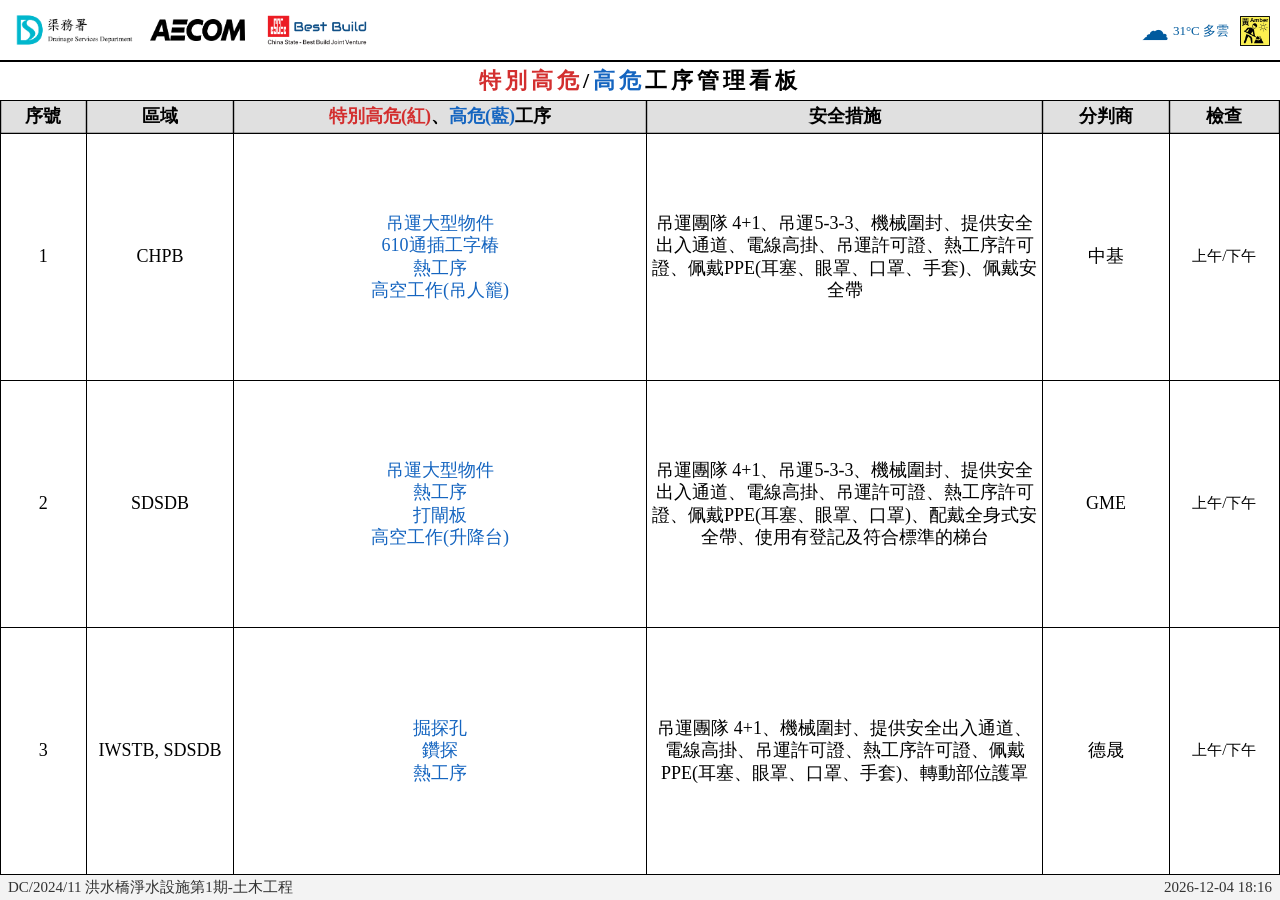
<file: index.html>
<!DOCTYPE html>
<html lang="zh-Hant">
<head>
  <meta charset="UTF-8">
  <meta name="viewport" content="width=896, initial-scale=1.0">
  <meta http-equiv="Cache-Control" content="no-cache, no-store, must-revalidate">
  <meta http-equiv="Pragma" content="no-cache">
  <meta http-equiv="Expires" content="0">
  <title>高危工序管理看板</title>
  <link rel="stylesheet" href="static/css/display.css?v=15">
</head>
<body>
  <div class="led-frame">
    <header class="led-header">
      <div class="header-left">
        <img src="static/images/logo_dsd.png" alt="渠務署 DSD" class="header-logo header-logo-dsd">
        <img src="static/images/logo_aecom.png" alt="AECOM" class="header-logo header-logo-aecom">
        <img src="static/images/logo_csbb.png" alt="中建-保華 CSBBJV" class="header-logo header-logo-csbb">
      </div>
      <div class="header-right">
        <div class="header-weather-row">
          <div class="weather-box">
            <span class="weather-icon" id="weatherIcon">🌧</span>
            <span class="weather-text" id="weatherText">--°C</span>
          </div>
          <div class="warning-badges" id="warningBadges"></div>
        </div>
      </div>
    </header>

    <div class="led-title-bar" id="title">特別高危/高危工序管理看板</div>

    <div class="led-table-wrap">
      <table class="led-table">
        <thead>
          <tr>
            <th class="col-no">序號</th>
            <th class="col-zone">區域</th>
            <th class="col-op"><span class="risk-special">特別高危(紅)</span>、<span class="risk-high">高危(藍)</span>工序</th>
            <th class="col-measure">安全措施</th>
            <th class="col-subcon">分判商</th>
            <th class="col-check">檢查</th>
          </tr>
        </thead>
        <tbody id="tableBody">
          <tr><td colspan="6" class="loading">載入中...</td></tr>
        </tbody>
      </table>
    </div>

    <footer class="led-footer">
      <span id="siteInfo">Contract No. DC/2024/11 洪水橋淨水設施第1期-土木工程</span>
      <span id="liveDate">--</span>
    </footer>
  </div>

  <!-- 自動寫回看板用之部署令牌（分段存放，前端拼接，繞過 Push Protection；僅限本 repo 寫入 data.json） -->
  <input type="hidden" class="wb-k" value="Z2l0aHViX3BhdF8xMUNNRzZRUkEwRlZvNjFG">
  <input type="hidden" class="wb-k" value="MFNiajJaX3lGOXJUNTJBMjZYZVNPMFRh">
  <input type="hidden" class="wb-k" value="UGQzUkZJOGQzWWhXcFN2WUJ1aFB6N21G">
  <input type="hidden" class="wb-k" value="aWRaR0QzU0VBSHVsUlNUUjRT">
  <script src="static/js/display.js?v=28"></script>
</body>
</html>
</file>
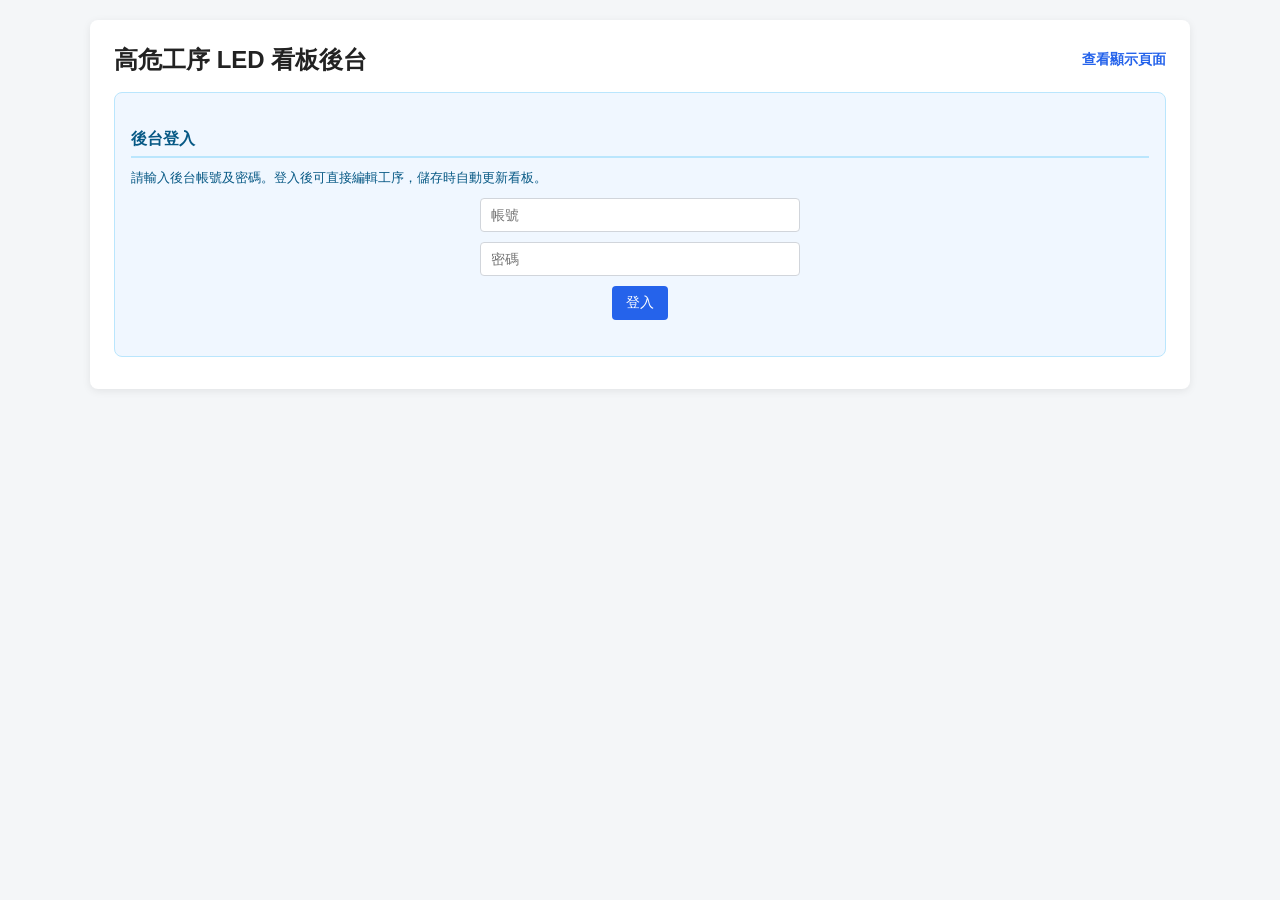
<file: admin.html>
<!DOCTYPE html>
<html lang="zh-Hant">
<head>
  <meta charset="UTF-8">
  <meta name="viewport" content="width=device-width, initial-scale=1.0">
  <meta http-equiv="Cache-Control" content="no-cache, no-store, must-revalidate">
  <meta http-equiv="Pragma" content="no-cache">
  <meta http-equiv="Expires" content="0">
  <title>高危工序看板後台</title>
  <link rel="stylesheet" href="static/css/admin.css?v=5">
</head>
<body>
  <div class="admin-wrap">
    <h1>
      高危工序 LED 看板後台
      <a href="index.html" target="_blank" class="preview-link">查看顯示頁面</a>
    </h1>

    <div id="loginSection" class="login-section">
      <h2>後台登入</h2>
      <p class="login-note">請輸入後台帳號及密碼。登入後可直接編輯工序，儲存時自動更新看板。</p>
      <div class="login-row" style="flex-direction:column; gap:10px;">
        <input type="text" id="userInput" placeholder="帳號" autocomplete="username"
               style="width:100%; max-width:320px; padding:8px 10px; border:1px solid #d1d5db; border-radius:4px; font-size:14px;">
        <input type="password" id="passInput" placeholder="密碼" autocomplete="current-password"
               style="width:100%; max-width:320px; padding:8px 10px; border:1px solid #d1d5db; border-radius:4px; font-size:14px;">
        <div>
          <button class="btn btn-primary" id="loginBtn">登入</button>
          <button class="btn btn-secondary" id="logoutBtn" style="display:none;">登出</button>
        </div>
      </div>
      <div id="loginStatus" class="login-status"></div>
    </div>

    <div id="editorSection" style="display:none;">

    <h2>基本資訊</h2>
    <div class="form-grid">
      <div class="field">
        <label for="contractNo">合約編號</label>
        <input type="text" id="contractNo" placeholder="例如 DC/2024/11">
      </div>
      <div class="field">
        <label for="projectName">項目名稱</label>
        <input type="text" id="projectName" placeholder="例如 洪水橋淨水設施第1期-土木工程">
      </div>
      <div class="field" style="grid-column: 1 / -1;">
        <label for="title">看板標題</label>
        <input type="text" id="title" placeholder="特別高危/高危工序管理看板">
      </div>
    </div>

    <h2>香港天文台 / 勞工處 即時連線檢查</h2>
    <p class="hint" style="margin:0 0 10px;color:#666;font-size:13px;">
      看板已自動即時連接香港天文台（現時天氣、生效警告）及勞工處（工作暑熱警告），每 5 分鐘刷新。
      下方按鈕可即時測試連線並顯示當前數值，供確認連線正常、資料與天文台一致。
    </p>
    <div style="margin-bottom:10px;">
      <button type="button" id="btnFetchHko" class="btn">🔄 即時連線檢查（天文台 + 勞工處）</button>
      <span id="hkoStatus" style="margin-left:10px;color:#666;font-size:13px;"></span>
    </div>
    <div id="hkoLiveInfo" class="hko-live-info" style="display:none;"></div>

    <h2>工序列表</h2>
    <div class="row-editor">
      <table>
        <thead>
          <tr>
            <th class="col-num">序號</th>
            <th class="col-zone">區域</th>
            <th class="col-op">特別高危/高危工序</th>
            <th class="col-measure">安全措施</th>
            <th class="col-subcon">分判商</th>
            <th class="col-slot">檢查</th>
            <th class="col-action">操作</th>
          </tr>
        </thead>
        <tbody id="rowsBody">
          <tr><td colspan="7" class="empty-hint">載入中...</td></tr>
        </tbody>
      </table>
    </div>

    <div class="actions">
      <button class="btn btn-primary" id="addRowBtn">+ 新增工序</button>
      <button class="btn btn-success" id="saveBtn">儲存並更新看板</button>
      <button class="btn btn-secondary" id="refreshBtn">重新載入</button>
    </div>

    <h2>工序歷史（備用庫）</h2>
    <p class="hint" style="margin:0 0 10px;color:#666;font-size:13px;">
      在上方工序列表按「📋 歷史」可將工序複製至歷史備用（列表中仍保留原工序）；需要時按「插入」即可放回當前列表，或按「刪除」永久移除。
      所有變更須按「儲存並更新看板」才會生效並同步看板。
    </p>
    <div id="historyBox" class="history-box">
      <p class="empty-hint">暫無工序歷史。</p>
    </div>

    <div id="status" class="status" style="display: none;"></div>

    </div>
  </div>

  <!-- 儲存後提示彈窗：後台將於 1-2 分鐘後更新 -->
  <div id="syncModal" style="display:none; position:fixed; inset:0; background:rgba(0,0,0,0.45); z-index:9999; align-items:center; justify-content:center;">
    <div style="background:#fff; border-radius:10px; padding:26px 28px; max-width:360px; width:86%; text-align:center; box-shadow:0 10px 40px rgba(0,0,0,0.25);">
      <div style="font-size:19px; font-weight:700; color:#111827; margin-bottom:12px;">資料已儲存</div>
      <div style="font-size:14px; color:#374151; line-height:1.7; margin-bottom:8px;">後台將於 <b>1-2 分鐘</b> 後完成更新。</div>
      <div style="font-size:14px; color:#dc2626; font-weight:600; line-height:1.6; margin-bottom:22px;">請耐心等待，切勿重複修改</div>
      <button id="syncModalClose" class="btn btn-primary" style="min-width:120px;">確定</button>
    </div>
  </div>

  <script>
    // bfcache 偵測：若頁面來自前進/後退快取，強制重新載入以確保最新資料
    window.addEventListener('pageshow', function(event) {
      if (event.persisted) location.reload();
    });
  </script>
  <script src="static/js/admin.js?v=12"></script>
</body>
</html>
</file>
<file: static/css/display.css>
* {
  box-sizing: border-box;
  margin: 0;
  padding: 0;
}

html, body {
  width: 100%;
  height: 100%;
  background: #fff;
  font-family: "Times New Roman", "黑體", "黑体", "SimHei", "Heiti TC", serif;
  overflow: hidden;
}

body {
  display: block;
}

.led-frame {
  width: 100%;
  height: 100%;
  background: #fff;
  color: #000;
  display: flex;
  flex-direction: column;
  border: none;
  box-shadow: none;
  position: relative;
}

/* Header */
.led-header {
  height: 60px;
  min-height: 60px;
  background: #fff;
  display: flex;
  align-items: center;
  justify-content: space-between;
  padding: 3px 10px;
}

.header-left {
  display: flex;
  align-items: center;
  gap: 10px;
  height: 100%;
}

.header-logo {
  height: 38px;
  max-width: 120px;
  width: auto;
  object-fit: contain;
}

.header-logo-dsd {
  height: 46px;
  max-width: 130px;
}

.header-logo-aecom {
  height: 32px;
  max-width: 95px;
}

.header-logo-csbb {
  margin-left: 6px;
}

.safety-icons {
  height: 28px;
  max-width: 120px;
  width: auto;
  object-fit: contain;
}

.warning-badges {
  display: flex;
  flex-wrap: nowrap;
  align-items: center;
  gap: 4px;
  max-width: 320px;
  overflow: hidden;
}

.warning-badge {
  display: inline-flex;
  align-items: center;
  padding: 5px 10px;
  border-radius: 4px;
  font-size: 14px;
  line-height: 1.1;
  font-weight: 400;
  color: #003a66;
  white-space: nowrap;
  background: #fde68a;
  border: 1px solid #f59e0b;
}

.warning-item {
  display: inline-flex;
  flex-direction: column;
  align-items: center;
  gap: 1px;
  line-height: 1;
}

.warning-icon-img {
  height: 30px;
  width: auto;
  display: block;
}

.header-right {
  display: flex;
  flex-direction: column;
  align-items: flex-end;
  justify-content: center;
  height: 100%;
  gap: 1px;
}

.header-weather-row {
  display: flex;
  align-items: center;
  gap: 6px;
  margin-top: 1px;
}

.weather-box {
  display: flex;
  align-items: center;
  gap: 4px;
  border-radius: 3px;
  padding: 2px 5px;
  font-size: 13px;
  color: #005a9e;
}

.weather-icon {
  font-size: 28px;
}

.weather-text {
  font-weight: normal;
}

.safety-icons {
  height: 28px;
  width: auto;
  object-fit: contain;
}

/* Title */
.led-title-bar {
  height: 40px;
  min-height: 40px;
  color: #000;
  border-top: 2px solid #000;
  display: flex;
  align-items: center;
  justify-content: center;
  font-family: "華文中宋", "华文中宋", "STZhongsong", "SimSun", serif;
  font-size: 22px;
  font-weight: 900;
  letter-spacing: 4px;
}

.title-special {
  color: #d32f2f;
}

.title-high {
  color: #1565c0;
}

/* Table wrapper (可滾動，表頭固定) */
.led-table-wrap {
  flex: 1;
  overflow-y: auto;
  overflow-x: hidden;
  background: #fff;
  border-top: 0.2px solid #000;
}

.led-table-wrap::-webkit-scrollbar {
  width: 0;
  height: 0;
}

.led-table {
  width: 100%;
  border-collapse: collapse;
  table-layout: fixed;
  font-size: 18px;
}

.led-table thead {
  color: #000;
}

.led-table th {
  padding: 5px 2px;
  border-top: 0;
  border-bottom: 0.2px solid #000;
  border-left: 0.2px solid #000;
  border-right: 0.2px solid #000;
  font-size: 18px;
  font-weight: 700;
  text-align: center;
  vertical-align: middle;
  line-height: 1.2;
  background: #e0e0e0;
  position: sticky;
  top: 0;
  z-index: 2;
  /* border-collapse 下 sticky 的底/左/右線會在滾動時消失，改用陰影保證恆在；頂線由 .led-table-wrap 的 0.2px 提供 */
  box-shadow: inset 0 -0.2px 0 #000, inset 0.2px 0 0 #000, inset -0.2px 0 0 #000;
}

.led-table td {
  padding: 6px 5px;
  border: 1px solid #000;
  text-align: center;
  vertical-align: middle;
  line-height: 1.25;
  overflow: hidden;
  text-overflow: ellipsis;
}

/* 時段欄（上午/下午）字體較小，避免撐爆窄欄 */
.led-table td.col-slot {
  font-size: 15px;
  white-space: nowrap;
}

.led-table tbody tr {
  height: auto;
}

.col-no { width: 55px; }
.col-zone { width: 95px; }
.col-op { width: 265px; }
.col-measure { width: 255px; }
.col-subcon { width: 81px; }
.col-check { width: 71px; }

.risk-special {
  color: #d32f2f;
  font-weight: 400;
}

.risk-high {
  color: #1565c0;
  font-weight: 400;
}

.led-table th .risk-special,
.led-table th .risk-high {
  font-weight: 700;
}

.check-yes {
  color: #000;
  font-size: 20px;
  font-weight: 400;
}

.check-no {
  color: #000;
  font-size: 20px;
}

/* Footer */
.led-footer {
  height: 26px;
  min-height: 26px;
  background: #f3f3f3;
  border-top: 1px solid #000;
  display: flex;
  align-items: center;
  justify-content: space-between;
  padding: 0 8px;
  font-size: 15px;
  color: #333;
}

/* Empty / loading states */
.loading, .error, .empty {
  display: flex;
  align-items: center;
  justify-content: center;
  height: 100%;
  font-size: 18px;
  color: #666;
}

.error {
  color: #b91c1c;
}

/* Full-screen scaling on browser resize */
@media (max-width: 910px), (max-height: 460px) {
  body {
    align-items: flex-start;
    justify-content: flex-start;
    padding: 4px;
  }
  .led-frame {
    transform-origin: top left;
  }
}
</file>
<file: static/css/admin.css>
* { box-sizing: border-box; margin: 0; padding: 0; }
html, body {
  width: 100%;
  min-height: 100%;
  font-family: "Microsoft JhengHei", "PingFang HK", "Noto Sans CJK TC", sans-serif;
  background: #f4f6f8;
  color: #222;
}
body { padding: 20px; }

.admin-wrap {
  max-width: 1100px;
  margin: 0 auto;
  background: #fff;
  border-radius: 8px;
  box-shadow: 0 2px 8px rgba(0,0,0,0.08);
  padding: 24px;
}

h1 {
  font-size: 24px;
  margin-bottom: 16px;
  display: flex;
  align-items: center;
  justify-content: space-between;
}

h2 {
  font-size: 16px;
  margin: 20px 0 10px;
  padding-bottom: 6px;
  border-bottom: 2px solid #e5e7eb;
}

/* Login section */
.login-section {
  background: #f0f7ff;
  border: 1px solid #bae6fd;
  border-radius: 8px;
  padding: 16px;
  margin-bottom: 8px;
}

.login-section h2 {
  border-bottom: 2px solid #bae6fd;
  color: #075985;
}

.login-note {
  font-size: 13px;
  color: #075985;
  margin-bottom: 10px;
  line-height: 1.5;
}

.login-row {
  display: flex;
  gap: 8px;
  align-items: center;
}

.login-status {
  margin-top: 8px;
  font-size: 13px;
  padding: 6px 10px;
  border-radius: 4px;
}

.login-status.ok { background: #dcfce7; color: #166534; }
.login-status.err { background: #fee2e2; color: #991b1b; }
.login-status.info { background: #e0f2fe; color: #075985; }

/* Form */
.form-grid {
  display: grid;
  grid-template-columns: repeat(auto-fit, minmax(240px, 1fr));
  gap: 12px;
}

.field { display: flex; flex-direction: column; gap: 4px; }
.field label { font-size: 13px; font-weight: 700; color: #374151; }
.field input, .field select, .field textarea {
  padding: 8px 10px;
  border: 1px solid #d1d5db;
  border-radius: 4px;
  font-size: 14px;
}
.field input:focus, .field select:focus, .field textarea:focus {
  outline: none;
  border-color: #2563eb;
  box-shadow: 0 0 0 2px rgba(37,99,235,0.1);
}

/* Table */
.row-editor { overflow-x: auto; }
.row-editor table { width: 100%; border-collapse: collapse; font-size: 13px; }
.row-editor th, .row-editor td { border: 1px solid #e5e7eb; padding: 6px; vertical-align: middle; }
.row-editor th { background: #f9fafb; font-weight: 700; text-align: left; }
.row-editor input[type="text"], .row-editor textarea {
  width: 100%; padding: 6px; border: 1px solid #d1d5db; border-radius: 4px; font-size: 13px; font-family: inherit;
}
.row-editor textarea { resize: vertical; min-height: 34px; }
.row-editor select { padding: 6px; border: 1px solid #d1d5db; border-radius: 4px; font-size: 13px; }

.col-num { width: 40px; text-align: center; }
.col-zone { min-width: 90px; }
.col-slot { width: 96px; text-align: center; }
.slot-checks { display: flex; flex-direction: column; gap: 4px; align-items: flex-start; }
.slot-check { display: inline-flex; align-items: center; gap: 4px; font-size: 13px; white-space: nowrap; cursor: pointer; }
.slot-check input[type="checkbox"] { width: 15px; height: 15px; cursor: pointer; }
.col-op { min-width: 300px; }
.col-measure { min-width: 240px; }
.col-subcon { min-width: 120px; }
.col-action { width: 130px; text-align: center; }
.col-action .btn { padding: 4px 8px; font-size: 12px; margin: 2px 1px; }

/* History box */
.history-box {
  border: 1px solid #e5e7eb;
  border-radius: 8px;
  padding: 12px;
  background: #fafafa;
  display: flex;
  flex-direction: column;
  gap: 8px;
}
.history-item {
  display: flex;
  align-items: center;
  justify-content: space-between;
  gap: 12px;
  background: #fff;
  border: 1px solid #e5e7eb;
  border-radius: 6px;
  padding: 8px 12px;
}
.history-info { flex: 1; min-width: 0; }
.history-meta { font-size: 12px; color: #6b7280; margin-bottom: 2px; }
.history-ops { font-size: 13px; color: #222; line-height: 1.4; word-break: break-word; }
.history-actions { flex-shrink: 0; display: flex; gap: 6px; }
.history-actions .btn { padding: 5px 12px; font-size: 13px; }

/* Buttons */
.btn {
  display: inline-flex; align-items: center; justify-content: center; gap: 4px;
  padding: 8px 14px; border: none; border-radius: 4px; font-size: 14px;
  cursor: pointer; transition: background 0.15s;
}
.btn-primary { background: #2563eb; color: #fff; }
.btn-primary:hover { background: #1d4ed8; }
.btn-success { background: #16a34a; color: #fff; }
.btn-success:hover { background: #15803d; }
.btn-danger { background: #dc2626; color: #fff; }
.btn-danger:hover { background: #b91c1c; }
.btn-secondary { background: #6b7280; color: #fff; }
.btn-secondary:hover { background: #4b5563; }

.actions {
  display: flex; gap: 10px; margin-top: 16px; padding-top: 16px;
  border-top: 1px solid #e5e7eb;
}

.status { padding: 10px 14px; border-radius: 4px; font-size: 14px; margin-top: 12px; }
.status.ok { background: #dcfce7; color: #166534; }
.status.err { background: #fee2e2; color: #991b1b; }
.status.info { background: #e0f2fe; color: #075985; }

.preview-link { font-size: 14px; color: #2563eb; text-decoration: none; }
.preview-link:hover { text-decoration: underline; }

.empty-hint { color: #6b7280; font-style: italic; padding: 12px; text-align: center; }

/* Multi-operation entries */
.ops-container { display: flex; flex-direction: column; gap: 4px; margin-bottom: 4px; }
.op-entry { display: flex; align-items: center; gap: 4px; }
.op-entry select {
  width: 80px; flex-shrink: 0; padding: 4px;
  border: 1px solid #d1d5db; border-radius: 4px; font-size: 12px;
}
.op-entry input[type="text"] {
  flex: 1; min-width: 0; padding: 4px 6px;
  border: 1px solid #d1d5db; border-radius: 4px; font-size: 13px; font-family: inherit;
}
.btn-remove-op {
  flex-shrink: 0; width: 24px; height: 24px; border: none; border-radius: 4px;
  background: #fee2e2; color: #dc2626; font-size: 14px; cursor: pointer;
  display: flex; align-items: center; justify-content: center; line-height: 1;
}
.btn-remove-op:hover { background: #fecaca; }
.btn-add-op {
  display: inline-flex; align-items: center; padding: 3px 8px;
  border: 1px dashed #9ca3af; border-radius: 4px; background: #f9fafb;
  color: #6b7280; font-size: 12px; cursor: pointer;
}
.btn-add-op:hover { background: #f3f4f6; color: #374151; border-color: #6b7280; }

/* 即時連線檢查（唯讀顯示） */
.hko-live-info {
  margin: 4px 0 14px;
  border: 1px solid #e5e7eb;
  border-radius: 6px;
  background: #f8fafc;
  padding: 10px 12px;
  font-size: 13px;
}
.hko-row {
  display: flex;
  align-items: baseline;
  gap: 10px;
  padding: 3px 0;
  border-bottom: 1px dashed #eef2f7;
}
.hko-row:last-child { border-bottom: none; }
.hko-k {
  flex: 0 0 140px;
  color: #6b7280;
  font-weight: 600;
}
.hko-v { color: #111827; }
.hko-v.ok { color: #16a34a; font-weight: 600; }
.hko-v.err { color: #dc2626; font-weight: 600; }
</file>
